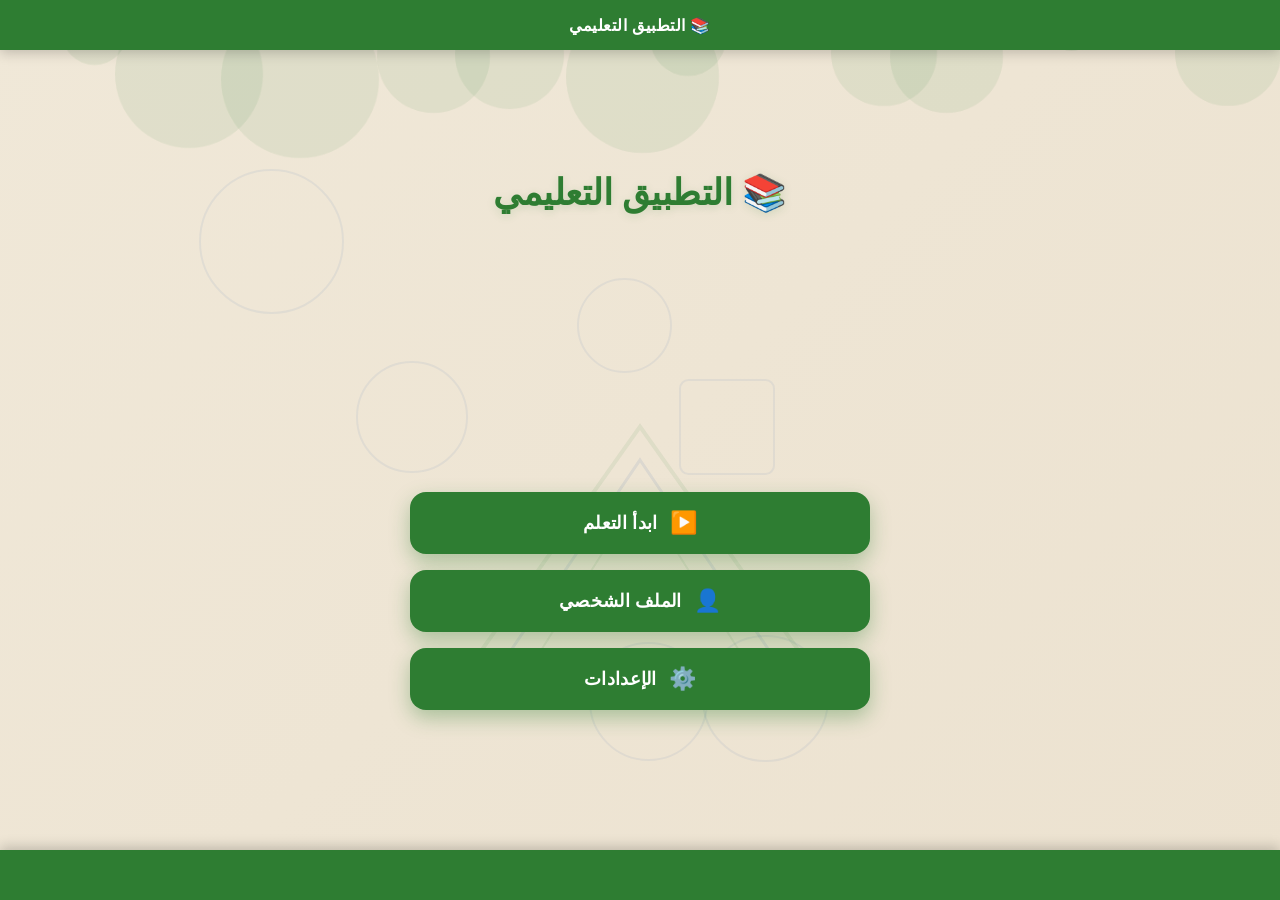
<file: index.html>
<!DOCTYPE html>
<html lang="ar" dir="rtl">
<head>
<meta charset="UTF-8">
<meta name="viewport" content="width=device-width, initial-scale=1.0">
<title>الصفحة الرئيسية</title>
<style>
  * { margin: 0; padding: 0; box-sizing: border-box; font-family: 'Segoe UI', Tahoma, sans-serif; -webkit-tap-highlight-color: transparent; }

  :root {
    --bg-page: #f0e8d8;
    --text-color: #1b3a1f;
    --frame-color: #2e7d32;
    --frame-height: 50px;
    --frame-text: #ffffff;

    --btn-bg: #2e7d32;
    --btn-text: #ffffff;
    --btn-hover: #1b5e20;
    --btn-shadow: rgba(46,125,50,0.35);
    --btn-shadow-hover: rgba(46,125,50,0.45);
  }

  html, body { height: 100%; margin: 0; }

  body {
    min-height: 100vh;
    background: var(--bg-page);
    color: var(--text-color);
    display: flex;
    flex-direction: column;
    overflow-x: hidden;
    position: relative;
  }

  /* ====== الخلفية المتحركة ====== */
  .animated-bg {
    position: fixed;
    top: 0; left: 0;
    width: 100%; height: 100%;
    z-index: 0;
    overflow: hidden;
    pointer-events: none;
    background: linear-gradient(135deg, #f0e8d8 0%, #e8dcc8 50%, #f0e8d8 100%);
    background-size: 400% 400%;
    animation: gradientShift 12s ease infinite;
  }

  @keyframes gradientShift {
    0%   { background-position: 0% 50%; }
    50%  { background-position: 100% 50%; }
    100% { background-position: 0% 50%; }
  }

  .animated-bg .bubble {
    position: absolute;
    border-radius: 50%;
    background: rgba(46, 125, 50, 0.08);
    animation: floatUp linear infinite;
    will-change: transform;
    z-index: 0;
  }

  @keyframes floatUp {
    0% {
      transform: translateY(100vh) scale(0.6);
      opacity: 0;
    }
    10% { opacity: 1; }
    90% { opacity: 1; }
    100% {
      transform: translateY(-20vh) scale(1.1);
      opacity: 0;
    }
  }

  .animated-bg .shape {
    position: absolute;
    border: 2px solid rgba(13, 71, 161, 0.06);
    animation: rotateShape linear infinite;
    will-change: transform;
    z-index: 0;
  }

  @keyframes rotateShape {
    from { transform: rotate(0deg); }
    to   { transform: rotate(360deg); }
  }

  /* ====== الإطار العلوي ====== */
  .top-frame {
    position: fixed; top: 0; left: 0; right: 0;
    height: var(--frame-height);
    background: var(--frame-color);
    display: flex; align-items: center; justify-content: center;
    z-index: 999;
    box-shadow: 0 3px 12px rgba(0,0,0,0.2);
  }
  .frame-title {
    font-size: 16px;
    font-weight: 700;
    color: var(--frame-text);
    letter-spacing: 0.5px;
  }

  /* ====== الإطار السفلي ====== */
  .bottom-frame {
    position: fixed; bottom: 0; left: 0; right: 0;
    height: var(--frame-height);
    background: var(--frame-color);
    z-index: 999;
    box-shadow: 0 -3px 12px rgba(0,0,0,0.2);
  }

  /* ====== الحاوية الرئيسية ====== */
  .main-wrapper {
    position: relative;
    z-index: 1;
    flex: 1;
    display: flex;
    flex-direction: column;
    align-items: center;
    justify-content: space-between;
    padding: calc(var(--frame-height) + 80px) 24px calc(var(--frame-height) + 40px);
    min-height: 100vh;
  }

  /* ====== العنوان (منزّل قليلاً) ====== */
  .app-title {
    font-size: 36px;
    font-weight: 800;
    color: var(--frame-color);
    letter-spacing: -0.5px;
    line-height: 1.3;
    text-align: center;
    text-shadow: 0 2px 10px rgba(46,125,50,0.15);
    animation: titleFadeIn 1s ease-out;
    margin-top: 40px;
    width: 100%;
    max-width: 460px;
  }

  @keyframes titleFadeIn {
    from {
      opacity: 0;
      transform: translateY(-30px);
    }
    to {
      opacity: 1;
      transform: translateY(0);
    }
  }

  /* ====== قسم الأزرار (مرفوع قليلاً) ====== */
  .bottom-section {
    position: relative;
    width: 100%;
    max-width: 460px;
    display: flex;
    flex-direction: column;
    align-items: center;
    padding-bottom: 20px;
    margin-bottom: 80px;
  }

  /* ====== شكل المثلث خلف الأزرار ====== */
  .triangle-bg {
    position: absolute;
    bottom: 20px;
    left: 50%;
    transform: translateX(-50%);
    width: min(90vw, 420px);
    height: 300px;
    z-index: 0;
    pointer-events: none;
    opacity: 0.08;
    animation: trianglePulse 6s ease-in-out infinite;
  }

  @keyframes trianglePulse {
    0%, 100% { transform: translateX(-50%) scale(1) rotate(0deg); opacity: 0.08; }
    50%      { transform: translateX(-50%) scale(1.05) rotate(2deg); opacity: 0.12; }
  }

  .triangle-bg svg {
    width: 100%;
    height: 100%;
  }

  /* ====== الأزرار ====== */
  .buttons {
    display: flex;
    flex-direction: column;
    gap: 16px;
    width: 100%;
    position: relative;
    z-index: 2;
  }

  .main-btn {
    width: 100%;
    padding: 18px 28px;
    border: none;
    border-radius: 16px;
    font-size: 18px;
    font-weight: 700;
    font-family: inherit;
    cursor: pointer;
    display: flex;
    align-items: center;
    justify-content: center;
    gap: 12px;
    transition: all 0.3s ease;
    position: relative;
    overflow: hidden;
    letter-spacing: 0.3px;
    background: var(--btn-bg);
    color: var(--btn-text);
    box-shadow: 0 8px 20px var(--btn-shadow);
  }

  .main-btn:hover {
    background: var(--btn-hover);
    transform: translateY(-3px);
    box-shadow: 0 12px 28px var(--btn-shadow-hover);
  }

  .main-btn:active {
    transform: translateY(-1px);
    box-shadow: 0 6px 14px var(--btn-shadow);
  }

  .main-btn .icon {
    font-size: 22px;
    display: inline-block;
    transition: transform 0.3s ease;
  }

  .main-btn:hover .icon { transform: scale(1.15); }

  .main-btn::before {
    content: "";
    position: absolute;
    top: 0; left: -100%;
    width: 100%; height: 100%;
    background: linear-gradient(90deg, transparent, rgba(255,255,255,0.25), transparent);
    transition: left 0.6s ease;
  }
  .main-btn:hover::before { left: 100%; }

  /* ====== استجابة الشاشات ====== */
  @media (max-width: 480px) {
    .app-title { font-size: 28px; margin-top: 30px; }
    .main-btn { padding: 16px 22px; font-size: 16px; border-radius: 14px; }
    .main-btn .icon { font-size: 20px; }
    .triangle-bg { height: 260px; bottom: 10px; }
    .bottom-section { margin-bottom: 60px; }
  }

  @media (max-width: 360px) {
    .app-title { font-size: 24px; margin-top: 20px; }
    .main-btn { padding: 14px 18px; font-size: 15px; }
    .triangle-bg { height: 220px; bottom: 5px; }
    .bottom-section { margin-bottom: 50px; }
  }

  @media (max-height: 700px) {
    .app-title { font-size: 30px; margin-top: 20px; }
    .triangle-bg { height: 240px; }
    .bottom-section { margin-bottom: 50px; }
  }

  @media (max-height: 600px) {
    .app-title { font-size: 26px; margin-top: 10px; }
    .triangle-bg { height: 200px; }
    .bottom-section { margin-bottom: 30px; }
  }
</style>
</head>
<body>

<!-- الخلفية المتحركة -->
<div class="animated-bg" id="animatedBg"></div>

<div class="top-frame">
  <div class="frame-title">📚 التطبيق التعليمي</div>
</div>

<div class="main-wrapper">

  <!-- العنوان (منزّل قليلاً) -->
  <h1 class="app-title">📚 التطبيق التعليمي</h1>

  <!-- قسم الأزرار (مرفوع قليلاً) -->
  <div class="bottom-section">

    <!-- شكل المثلث خلف الأزرار -->
    <div class="triangle-bg" id="triangleBg">
      <svg viewBox="0 0 200 180" preserveAspectRatio="none">
        <polygon points="100,10 190,170 10,170" fill="none" stroke="#2e7d32" stroke-width="2"/>
        <polygon points="100,30 170,160 30,160" fill="none" stroke="#0d47a1" stroke-width="1.5"/>
        <polygon points="100,50 150,150 50,150" fill="none" stroke="#2e7d32" stroke-width="1"/>
      </svg>
    </div>

    <!-- الأزرار -->
    <div class="buttons">
      <button class="main-btn" id="startBtn">
        <span class="icon">▶️</span>
        <span>ابدأ التعلم</span>
      </button>

      <button class="main-btn" id="profileBtn">
        <span class="icon">👤</span>
        <span>الملف الشخصي</span>
      </button>

      <!-- ⚙️ زر الإعدادات (جديد) -->
      <button class="main-btn" id="settingsBtn">
        <span class="icon">⚙️</span>
        <span>الإعدادات</span>
      </button>
    </div>

  </div>

</div>

<div class="bottom-frame"></div>

<script>
/* ============================================================
   🎨 الخلفية المتحركة
   ============================================================ */
function createAnimatedBackground() {
  const bg = document.getElementById("animatedBg");

  // 1️⃣ فقاعات صاعدة
  for (let i = 0; i < 12; i++) {
    const bubble = document.createElement("div");
    bubble.className = "bubble";
    const size = 40 + Math.random() * 120;
    const duration = 12 + Math.random() * 18;
    bubble.style.width = size + "px";
    bubble.style.height = size + "px";
    bubble.style.left = Math.random() * 100 + "%";
    bubble.style.animationDuration = duration + "s";
    bubble.style.animationDelay = -(Math.random() * duration) + "s";
    bg.appendChild(bubble);
  }

  // 2️⃣ أشكال هندسية دوارة
  for (let i = 0; i < 6; i++) {
    const shape = document.createElement("div");
    shape.className = "shape";
    const size = 60 + Math.random() * 100;
    const duration = 20 + Math.random() * 30;
    shape.style.width = size + "px";
    shape.style.height = size + "px";
    shape.style.left = (5 + Math.random() * 90) + "%";
    shape.style.top = (5 + Math.random() * 90) + "%";
    shape.style.borderRadius = Math.random() > 0.5 ? "50%" : "10%";
    shape.style.animationDuration = duration + "s";
    shape.style.animationDelay = -(Math.random() * duration) + "s";
    bg.appendChild(shape);
  }
}

/* ============================================================
   🔗 روابط الأزرار
   ============================================================ */
const CONFIG = {
  startUrl:    "stages.html",
  profileUrl:  "profile.html",
  settingsUrl: "settings.html",
};

document.getElementById('startBtn').onclick = () => {
  window.location.href = CONFIG.startUrl;
};

document.getElementById('profileBtn').onclick = () => {
  window.location.href = CONFIG.profileUrl;
};

/* ⚙️ زر الإعدادات (جديد) */
document.getElementById('settingsBtn').onclick = () => {
  window.location.href = CONFIG.settingsUrl;
};

document.addEventListener('keydown', (e) => {
  if (e.key === 'Enter') {
    document.getElementById('startBtn').click();
  }
});

/* ============================================================
   🚀 التشغيل
   ============================================================ */
createAnimatedBackground();

/* ============================================================
   💾 التخزين الدائم + Service Worker
   ============================================================ */
if (navigator.storage && navigator.storage.persist) {
  navigator.storage.persist().then(granted => {
    console.log('💾 التخزين الدائم:', granted ? '✅ ممنوح' : '❌ مرفوض');
  });
}

if ('serviceWorker' in navigator) {
  window.addEventListener('load', () => {
    navigator.serviceWorker.register('./sw.js')
      .then(reg => {
        console.log('✅ Service Worker مسجل:', reg.scope);
        setInterval(() => {
          if (navigator.serviceWorker.controller) {
            navigator.serviceWorker.controller.postMessage({ type: 'KEEP_ALIVE' });
          }
        }, 30000);
      })
      .catch(err => console.error('❌ فشل تسجيل SW:', err));
  });
}

window.addEventListener('online',  () => console.log('🌐 متصل'));
window.addEventListener('offline', () => console.log('📴 غير متصل'));
</script>

</body>
</html>
</file>
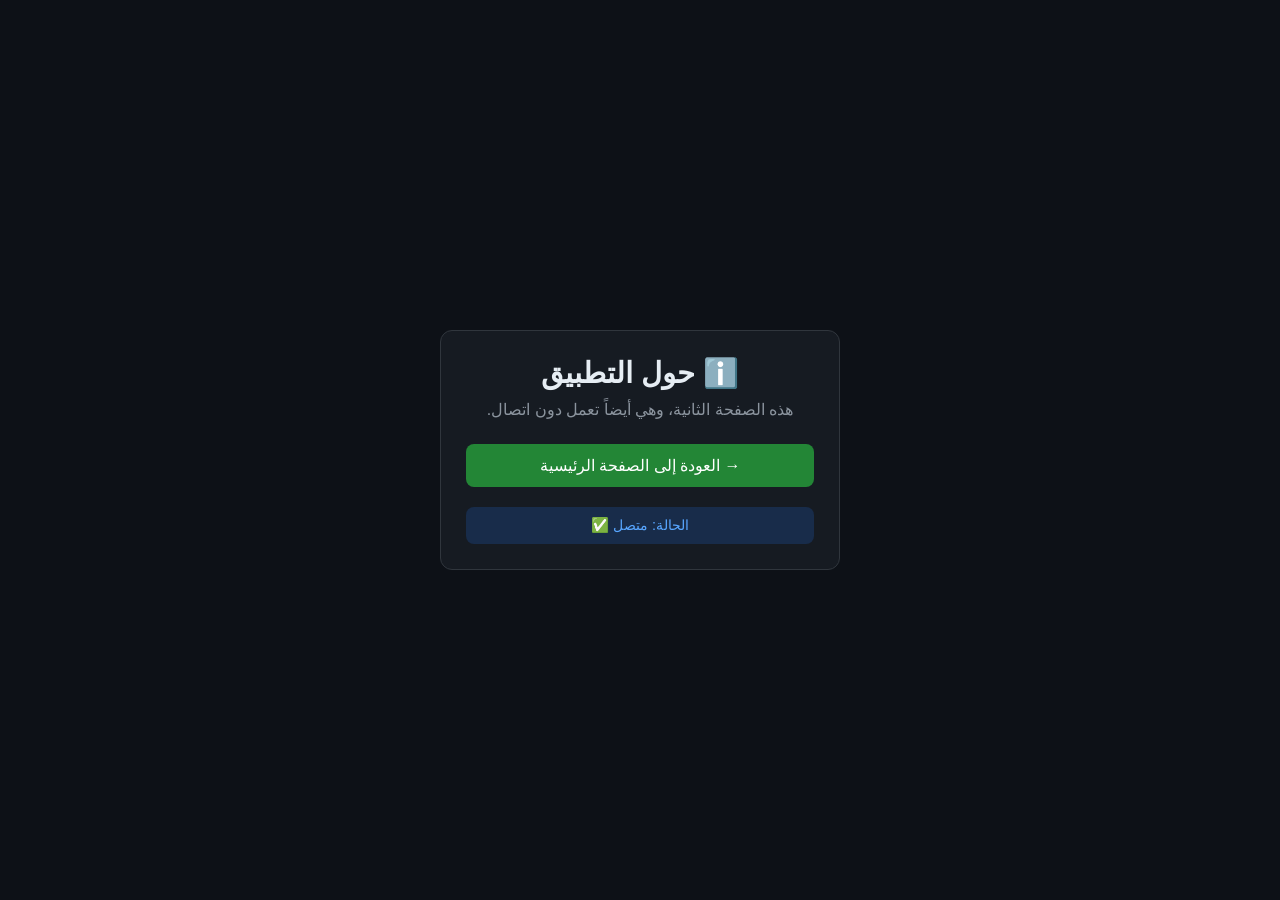
<file: about.html>
<!DOCTYPE html>
<html lang="ar" dir="rtl">
<head>
  <meta charset="UTF-8" />
  <meta name="viewport" content="width=device-width, initial-scale=1.0" />
  <meta name="theme-color" content="#0d1117" />
  <title>حول التطبيق</title>
  <link rel="manifest" href="manifest.json" />
  <style>
    * { box-sizing: border-box; margin: 0; padding: 0; }
    body {
      font-family: 'Segoe UI', Tahoma, sans-serif;
      background: #0d1117;
      color: #e6edf3;
      min-height: 100vh;
      display: flex;
      flex-direction: column;
      align-items: center;
      justify-content: center;
      padding: 20px;
      text-align: center;
    }
    h1 { font-size: 1.8rem; margin-bottom: 10px; }
    p { color: #8b949e; margin-bottom: 25px; }
    .card {
      background: #161b22;
      border: 1px solid #30363d;
      border-radius: 12px;
      padding: 25px;
      max-width: 400px;
      width: 100%;
    }
    a.btn {
      display: block;
      background: #238636;
      color: #fff;
      text-decoration: none;
      padding: 12px 24px;
      border-radius: 8px;
      font-size: 1rem;
      margin-top: 15px;
    }
    a.btn:active { background: #2ea043; }
    .status {
      margin-top: 20px;
      padding: 10px;
      border-radius: 8px;
      font-size: 0.9rem;
    }
    .online { background: #1f6feb33; color: #58a6ff; }
    .offline { background: #f8514933; color: #f85149; }
  </style>
</head>
<body>

  <div class="card">
    <h1>ℹ️ حول التطبيق</h1>
    <p>هذه الصفحة الثانية، وهي أيضاً تعمل دون اتصال.</p>

    <a href="index.html" class="btn">→ العودة إلى الصفحة الرئيسية</a>

    <div id="status" class="status online">الحالة: متصل</div>
  </div>

  <script>
    const statusEl = document.getElementById('status');
    function updateStatus() {
      statusEl.textContent = navigator.onLine ? 'الحالة: متصل ✅' : 'الحالة: دون اتصال ⚡';
      statusEl.className = 'status ' + (navigator.onLine ? 'online' : 'offline');
    }
    window.addEventListener('online', updateStatus);
    window.addEventListener('offline', updateStatus);
    updateStatus();
  </script>
</body>
</html>
</file>
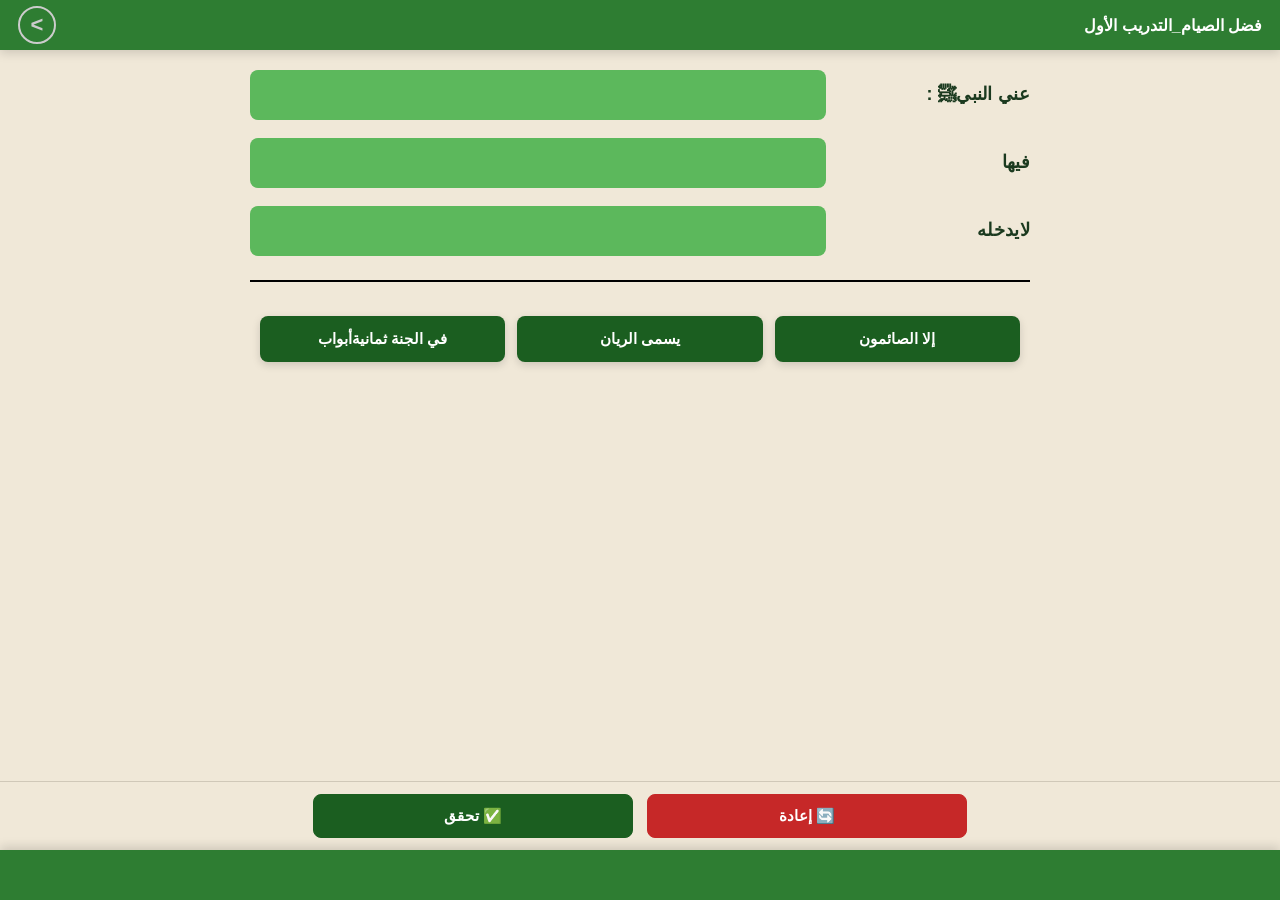
<file: g1_t1.html>
<!DOCTYPE html>
<html lang="ar" dir="rtl">
<head>
<meta charset="UTF-8">
<meta name="viewport" content="width=device-width, initial-scale=1.0">
<title>تمرين الاختيار والوضع</title>
<link rel="stylesheet" href="test_code/style_test.css">
</head>
<body>

<!-- 🟢 الشريط العلوي -->
<div class="top-frame">
  <div class="lesson-name" id="lessonName">—</div>
  <button class="exit-btn" id="exitBtn">&gt;</button>
</div>

<!-- 📄 محتوى الصفحة -->
<div class="page-wrapper">
  <div class="content-wrapper">
    <div id="dropZone"></div>
    <div class="divider"></div>
    <div class="items-pool" id="itemsPool"></div>
    <div class="result-msg" id="resultMsg"></div>
  </div>
</div>

<!-- 🎛️ الأزرار الثابتة -->
<div class="fixed-actions">
  <button class="nav-btn reset" id="resetBtn">🔄 إعادة </button>
  <button class="nav-btn check" id="checkBtn">✅ تحقق</button>
</div>

<div class="bottom-frame"></div>

<!-- 🎉 طبقة الفوز -->
<div class="win-overlay" id="winOverlay">
  <div class="win-rings"></div>
  <div class="win-rings delay"></div>
  <div class="win-icon">🏆</div>
  <div class="win-text">أحسنت!</div>
</div>

<!-- 🔊 صوت الأزرار -->
<audio id="clickSound" src="sonud/buttem.mp3" preload="auto"></audio>

<!-- ⚙️ الإعدادات (CONFIG) — قبل السكربت -->
<script>
const CONFIG = {
  id: "فضل الصيام_التدريب الأول ",
  stageNumber: 3,

  exitUrl: "stages.html",
  exitConfirmMessage: "هل تريد الخروج؟",

  exercisesStagesKey: "exercises_stages_count",
  solvedListKey:      "solved_exercises_list",

  items: [
    { id: "item_1", text: "في الجنة ثمانيةأبواب",  label: "عني النبيﷺ :" },
    { id: "item_2", text: "يسمى الريان ",          label: "فيها " },
    { id: "item_3", text: "إلا الصائمون",          label: "لايدخله" },
  ],

  successMessage: "✅ أحسنت! كل الإجابات صحيحة",
  emptyMessage:   "⚠️ املأ كل المربعات أولاً",
  retryMessage:   "❌ حاول مرة أخرى",

  resetConfirmMessage: "",

  successRedirectUrl: "stages.html",
  successRedirectDelay: 2000,

  winText: "أحسنت!",
  winDuration: 2000,
};
</script>

<!-- 🚀 منطق التطبيق -->
<script src="test_code/script_test.js"></script>

</body>
</html>
</file>
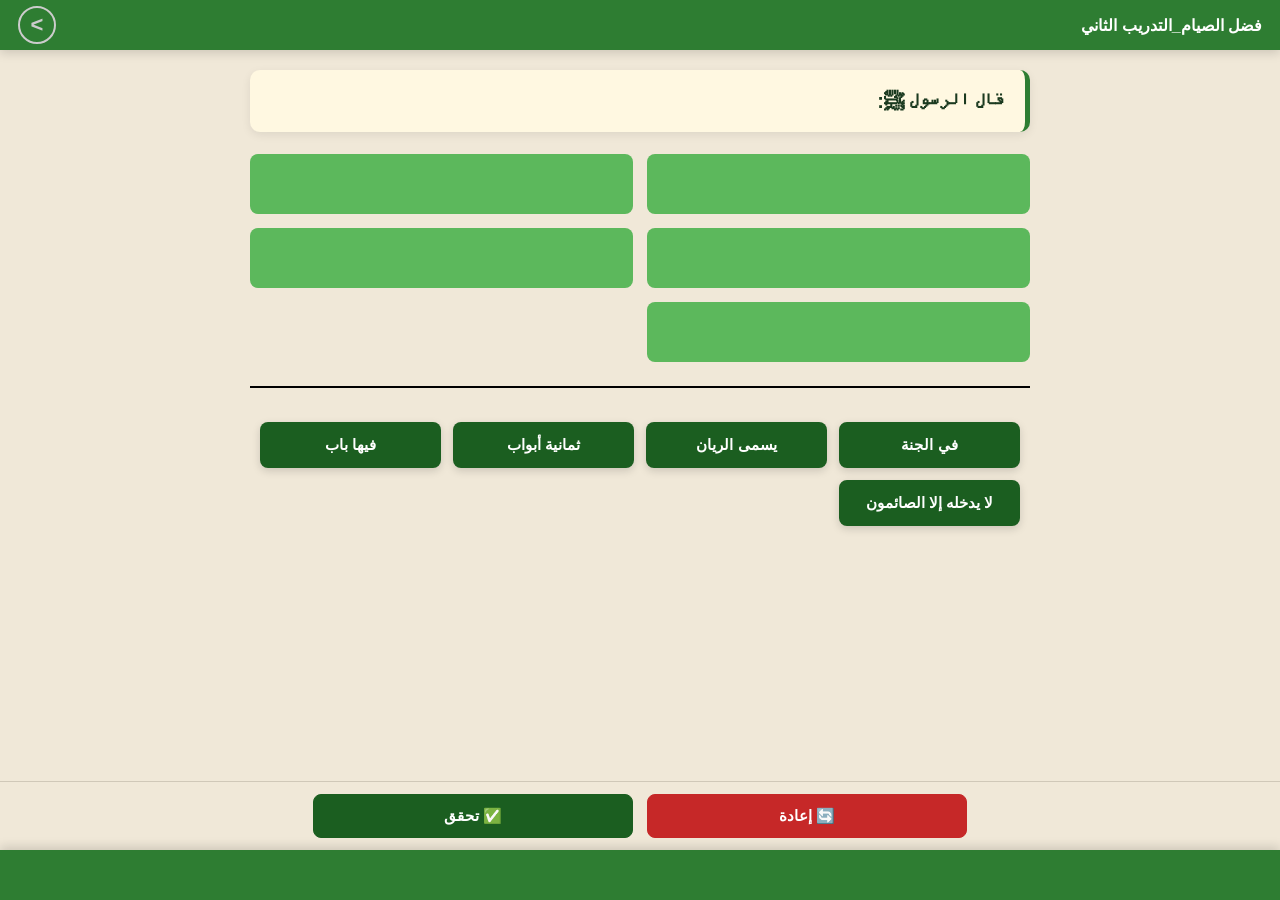
<file: g1_t2.html>
<!DOCTYPE html>
<html lang="ar" dir="rtl">
<head>
<meta charset="UTF-8">
<meta name="viewport" content="width=device-width, initial-scale=1.0">
<title>تمرين المرحلة الثانية</title>
<link rel="stylesheet" href="test_code/t_2.css">
</head>
<body>

<!-- 🟢 الشريط العلوي -->
<div class="top-frame">
  <div class="lesson-name" id="lessonName">—</div>
  <button class="exit-btn" id="exitBtn">&gt;</button>
</div>

<!-- 📄 محتوى الصفحة -->
<div class="page-wrapper">
  <div class="content-wrapper">
    <div class="sentence-box" id="sentenceBox"></div>
    <div class="slots-grid" id="dropZone"></div>
    <div class="divider"></div>
    <div class="items-pool" id="itemsPool"></div>
    <div class="result-msg" id="resultMsg"></div>
  </div>
</div>

<!-- 🎛️ الأزرار الثابتة -->
<div class="fixed-actions">
  <button class="nav-btn reset" id="resetBtn">🔄 إعادة </button>
  <button class="nav-btn check" id="checkBtn">✅ تحقق</button>
</div>

<div class="bottom-frame"></div>

<!-- 🎉 طبقة الفوز -->
<div class="win-overlay" id="winOverlay">
  <div class="win-rings"></div>
  <div class="win-rings delay"></div>
  <div class="win-icon">🏆</div>
  <div class="win-text">أحسنت!</div>
</div>

<!-- 🔊 صوت الأزرار -->
<audio id="clickSound" src="sonud/buttem.mp3" preload="auto"></audio>

<!-- ⚙️ الإعدادات -->
<script>
const CONFIG = {
  id: "فضل الصيام_التدريب الثاني ",
  stageNumber: 4,

  exitUrl: "stages.html",
  exitConfirmMessage: "هل تريد الخروج؟",

  exercisesStagesKey: "exercises_stages_count",
  solvedListKey:      "solved_exercises_list",

  // 📝 النص الثابت
  sentence: "قال الرسول ﷺ:",

  // 🔢 عدد المربعات
  slotCount: 4,

  // ✅ الإجابة الصحيحة
  correctItem: {
    id: "correct",
    text: "إنما الأعمال بالنيات"
  },

  // ❌ الإجابات الخاطئة
  slots: [
    { id: "slot_1", correctAnswer: "في الجنة" },
    { id: "slot_2", correctAnswer: " ثمانية أبواب" },
    { id: "slot_3", correctAnswer: "فيها باب" },
    { id: "slot_4", correctAnswer: "يسمى الريان" },
    { id: "slot_5", correctAnswer: "لا يدخله إلا الصائمون" }
  ],



  successMessage: "✅ أحسنت! الإجابة صحيحة",
  emptyMessage:   "⚠️ املأ كل المربعات أولاً",
  retryMessage:   "❌ حاول مرة أخرى",

  successRedirectUrl: "stages.html",
  successRedirectDelay: 2000,

  winText: "أحسنت!",
  winDuration: 2000,
};
</script>

<!-- 🚀 منطق التطبيق -->
<script src="test_code/t_2.js"></script>

</body>
</html>
</file>
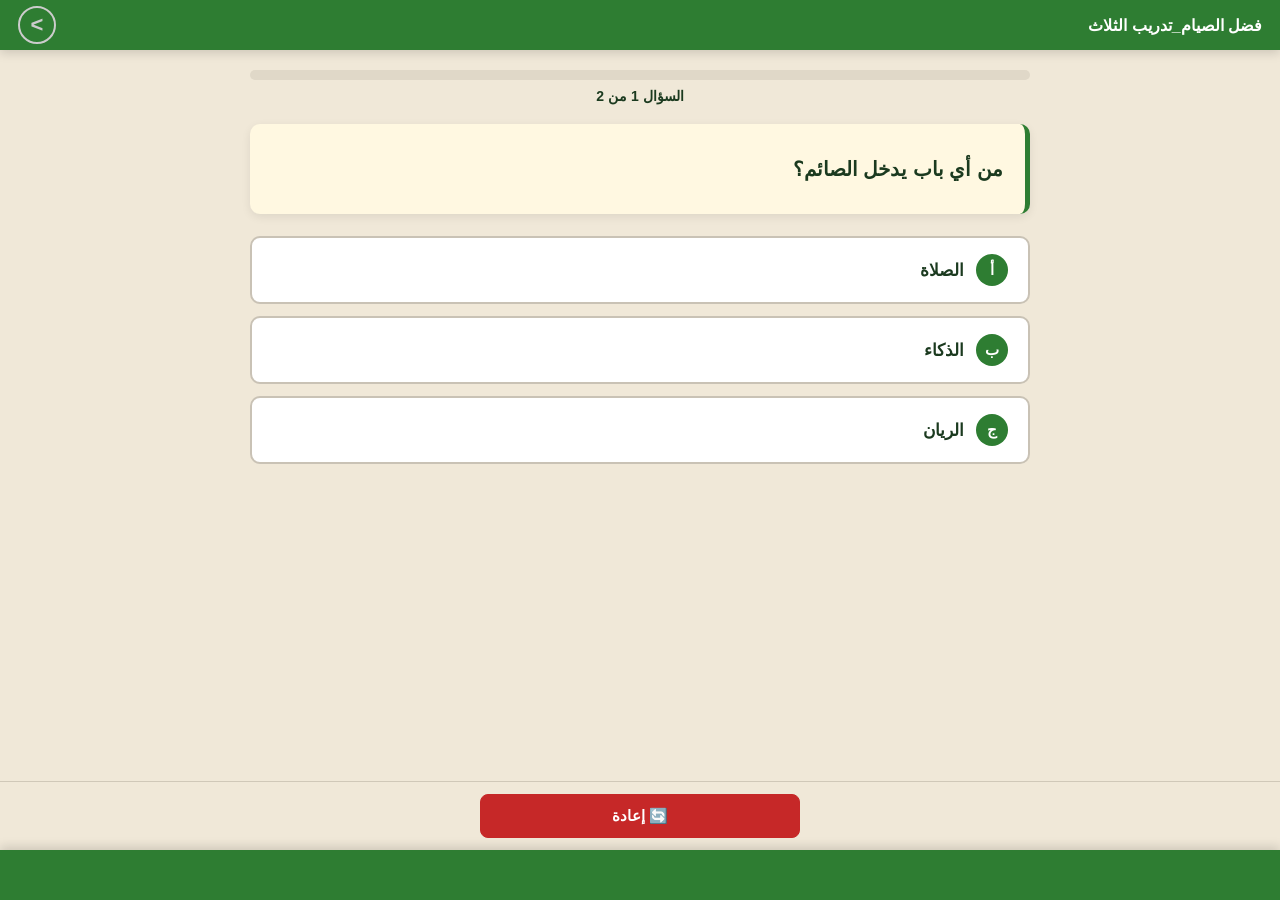
<file: g1_t3.html>
<!DOCTYPE html>
<html lang="ar" dir="rtl">
<head>
<meta charset="UTF-8">
<meta name="viewport" content="width=device-width, initial-scale=1.0">
<title>تمرين المرحلة الثالثة</title>
<link rel="stylesheet" href="test_code/t_3.css">
</head>
<body>

<!-- 🟢 الشريط العلوي -->
<div class="top-frame">
  <div class="lesson-name" id="lessonName">—</div>
  <button class="exit-btn" id="exitBtn">&gt;</button>
</div>

<!-- 📄 محتوى الصفحة -->
<div class="page-wrapper">
  <div class="content-wrapper">

    <!-- شريط التقدم -->
    <div class="progress-bar">
      <div class="progress-fill" id="progressFill"></div>
    </div>
    <div class="progress-text" id="progressText">السؤال 1 من 3</div>

    <!-- السؤال -->
    <div class="question-box" id="questionBox"></div>

    <!-- الخيارات -->
    <div class="options-list" id="optionsList"></div>

    <!-- رسالة النتيجة -->
    <div class="result-msg" id="resultMsg"></div>
  </div>
</div>

<!-- 🎛️ الأزرار الثابتة -->
<div class="fixed-actions">
  <button class="nav-btn reset" id="resetBtn">🔄 إعادة</button>
</div>

<div class="bottom-frame"></div>

<!-- 🎉 طبقة الفوز -->
<div class="win-overlay" id="winOverlay">
  <div class="win-rings"></div>
  <div class="win-rings delay"></div>
  <div class="win-icon">🏆</div>
  <div class="win-text">أحسنت!</div>
</div>

<!-- 💀 طبقة الخسارة -->
<div class="lose-overlay" id="loseOverlay">
  <div class="lose-icon">💔</div>
  <div class="lose-text">للأسف، خسرت!</div>
</div>

<!-- 🔊 صوت الأزرار -->
<audio id="clickSound" src="sonud/buttem.mp3" preload="auto"></audio>

<!-- ⚙️ الإعدادات -->
<script>
const CONFIG = {
  id: "فضل الصيام_تدريب الثلاث",
  stageNumber: 5,

  exitUrl: "stages.html",
  exitConfirmMessage: "هل تريد الخروج؟",

  exercisesStagesKey: "exercises_stages_count",
  solvedListKey:      "solved_exercises_list",

  // 🔢 عدد الأسئلة التي ستُعرض (عشوائية من القائمة)
  questionsToShow: 2,

  // 📚 كل الأسئلة (اختر منها عشوائياً)
  questions: [
    {
      question: "كم باب في الجنة؟",
      options: ["سبعة", "تسعة", "ثمانية"],
      correct: 2   // index الخيار الصحيح (0,1,2)
    },
    {
      question: "من أي باب يدخل الصائم؟",
      options: ["الصلاة", "الذكاء", "الريان"],
      correct: 2
    },
   
  ],

  successMessage: "✅ أحسنت! أكملت المرحلة بنجاح",
  wrongMessage:   "❌ إجابة خاطئة!",
  loseMessage:    "💔 للأسف، خسرت!",

  successRedirectUrl: "stages.html",
  successRedirectDelay: 2500,

  loseRedirectUrl: "stages.html",
  loseRedirectDelay: 2500,

  winText: "أحسنت!",
  winDuration: 2000,
};
</script>

<!-- 🚀 منطق التطبيق -->
<script src="test_code/t_3.js"></script>

</body>
</html>
</file>
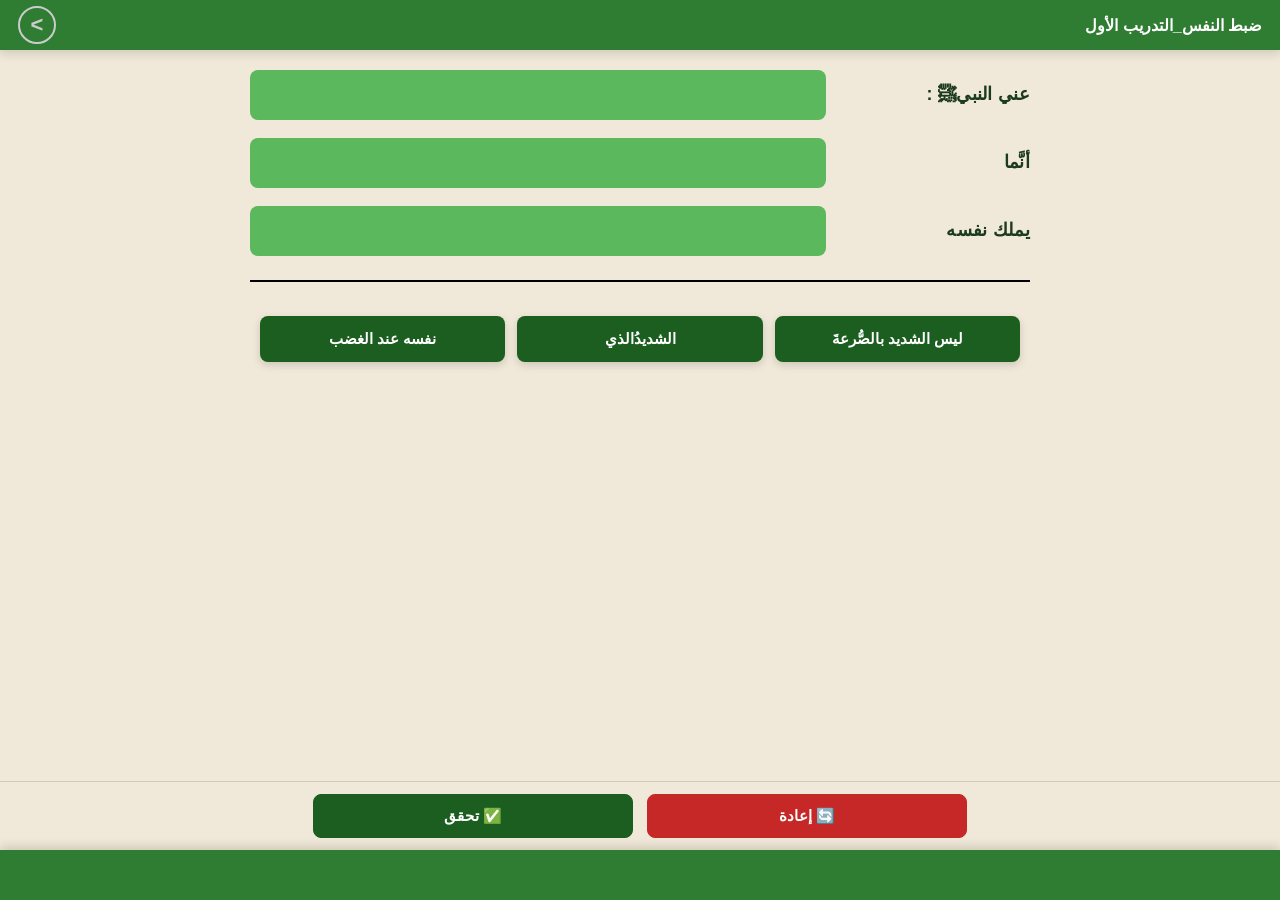
<file: g2_t1.html>
<!DOCTYPE html>
<html lang="ar" dir="rtl">
<head>
<meta charset="UTF-8">
<meta name="viewport" content="width=device-width, initial-scale=1.0">
<title>تمرين الاختيار والوضع</title>
<link rel="stylesheet" href="test_code/style_test.css">
</head>
<body>

<!-- 🟢 الشريط العلوي -->
<div class="top-frame">
  <div class="lesson-name" id="lessonName">—</div>
  <button class="exit-btn" id="exitBtn">&gt;</button>
</div>

<!-- 📄 محتوى الصفحة -->
<div class="page-wrapper">
  <div class="content-wrapper">
    <div id="dropZone"></div>
    <div class="divider"></div>
    <div class="items-pool" id="itemsPool"></div>
    <div class="result-msg" id="resultMsg"></div>
  </div>
</div>

<!-- 🎛️ الأزرار الثابتة -->
<div class="fixed-actions">
  <button class="nav-btn reset" id="resetBtn">🔄 إعادة </button>
  <button class="nav-btn check" id="checkBtn">✅ تحقق</button>
</div>

<div class="bottom-frame"></div>

<!-- 🎉 طبقة الفوز -->
<div class="win-overlay" id="winOverlay">
  <div class="win-rings"></div>
  <div class="win-rings delay"></div>
  <div class="win-icon">🏆</div>
  <div class="win-text">أحسنت!</div>
</div>

<!-- 🔊 صوت الأزرار -->
<audio id="clickSound" src="sonud/buttem.mp3" preload="auto"></audio>

<!-- ⚙️ الإعدادات (CONFIG) — قبل السكربت -->
<script>
const CONFIG = {
  id: "ضبط النفس_التدريب الأول ",
  stageNumber: 3,

  exitUrl: "stages.html",
  exitConfirmMessage: "هل تريد الخروج؟",

  exercisesStagesKey: "exercises_stages_count",
  solvedListKey:      "solved_exercises_list",

  items: [
    { id: "item_1", text: "ليس الشديد بالصُّرعةَ",  label: "عني النبيﷺ :" },
    { id: "item_2", text: "  الشديدُالذي",          label: "أنَّما  " },
    { id: "item_3", text: "نفسه عند الغضب",          label: "يملك نفسه" },
  ],

  successMessage: "✅ أحسنت! كل الإجابات صحيحة",
  emptyMessage:   "⚠️ املأ كل المربعات أولاً",
  retryMessage:   "❌ حاول مرة أخرى",

  resetConfirmMessage: "",

  successRedirectUrl: "stages.html",
  successRedirectDelay: 2000,

  winText: "أحسنت!",
  winDuration: 2000,
};
</script>

<!-- 🚀 منطق التطبيق -->
<script src="test_code/script_test.js"></script>

</body>
</html>
</file>
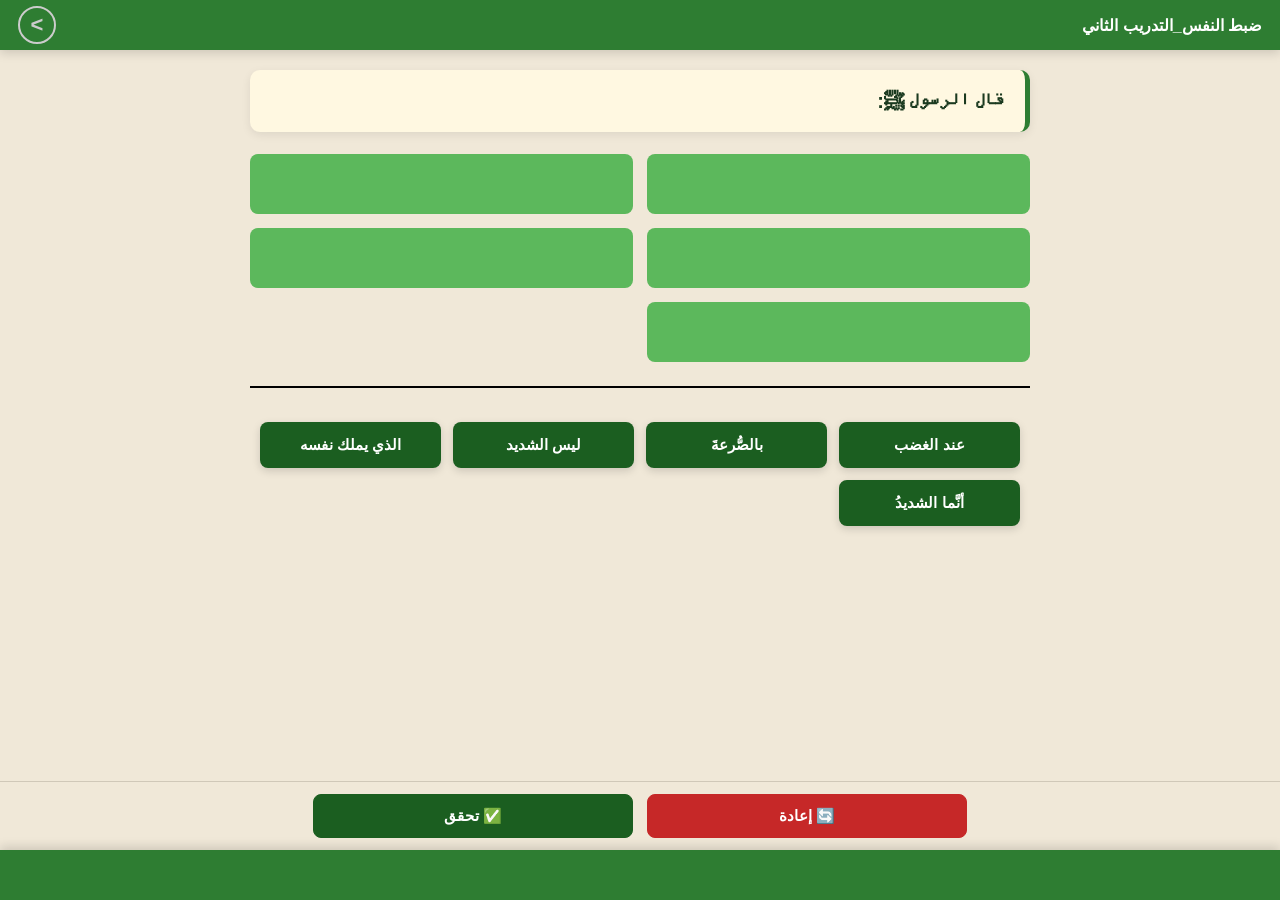
<file: g2_t2.html>
<!DOCTYPE html>
<html lang="ar" dir="rtl">
<head>
<meta charset="UTF-8">
<meta name="viewport" content="width=device-width, initial-scale=1.0">
<title>تمرين المرحلة الثانية</title>
<link rel="stylesheet" href="test_code/t_2.css">
</head>
<body>

<!-- 🟢 الشريط العلوي -->
<div class="top-frame">
  <div class="lesson-name" id="lessonName">—</div>
  <button class="exit-btn" id="exitBtn">&gt;</button>
</div>

<!-- 📄 محتوى الصفحة -->
<div class="page-wrapper">
  <div class="content-wrapper">
    <div class="sentence-box" id="sentenceBox"></div>
    <div class="slots-grid" id="dropZone"></div>
    <div class="divider"></div>
    <div class="items-pool" id="itemsPool"></div>
    <div class="result-msg" id="resultMsg"></div>
  </div>
</div>

<!-- 🎛️ الأزرار الثابتة -->
<div class="fixed-actions">
  <button class="nav-btn reset" id="resetBtn">🔄 إعادة </button>
  <button class="nav-btn check" id="checkBtn">✅ تحقق</button>
</div>

<div class="bottom-frame"></div>

<!-- 🎉 طبقة الفوز -->
<div class="win-overlay" id="winOverlay">
  <div class="win-rings"></div>
  <div class="win-rings delay"></div>
  <div class="win-icon">🏆</div>
  <div class="win-text">أحسنت!</div>
</div>

<!-- 🔊 صوت الأزرار -->
<audio id="clickSound" src="sonud/buttem.mp3" preload="auto"></audio>

<!-- ⚙️ الإعدادات -->
<script>
const CONFIG = {
  id: "ضبط النفس_التدريب الثاني ",
  stageNumber: 4,

  exitUrl: "stages.html",
  exitConfirmMessage: "هل تريد الخروج؟",

  exercisesStagesKey: "exercises_stages_count",
  solvedListKey:      "solved_exercises_list",

  // 📝 النص الثابت
  sentence: "قال الرسول ﷺ:",

  // 🔢 عدد المربعات
  slotCount: 4,

  // ✅ الإجابة الصحيحة
  correctItem: {
    id: "correct",
    text: "إنما الأعمال بالنيات"
  },

  // ❌ الإجابات الخاطئة
  slots: [
    { id: "slot_1", correctAnswer: "ليس الشديد " },
    { id: "slot_2", correctAnswer: " بالصُّرعةَ " },
    { id: "slot_3", correctAnswer: "أنَّما الشديدُ" },
    { id: "slot_4", correctAnswer: "الذي يملك نفسه" },
    { id: "slot_5", correctAnswer: "عند الغضب" }
  ],



  successMessage: "✅ أحسنت! الإجابة صحيحة",
  emptyMessage:   "⚠️ املأ كل المربعات أولاً",
  retryMessage:   "❌ حاول مرة أخرى",

  successRedirectUrl: "stages.html",
  successRedirectDelay: 2000,

  winText: "أحسنت!",
  winDuration: 2000,
};
</script>

<!-- 🚀 منطق التطبيق -->
<script src="test_code/t_2.js"></script>

</body>
</html>
</file>
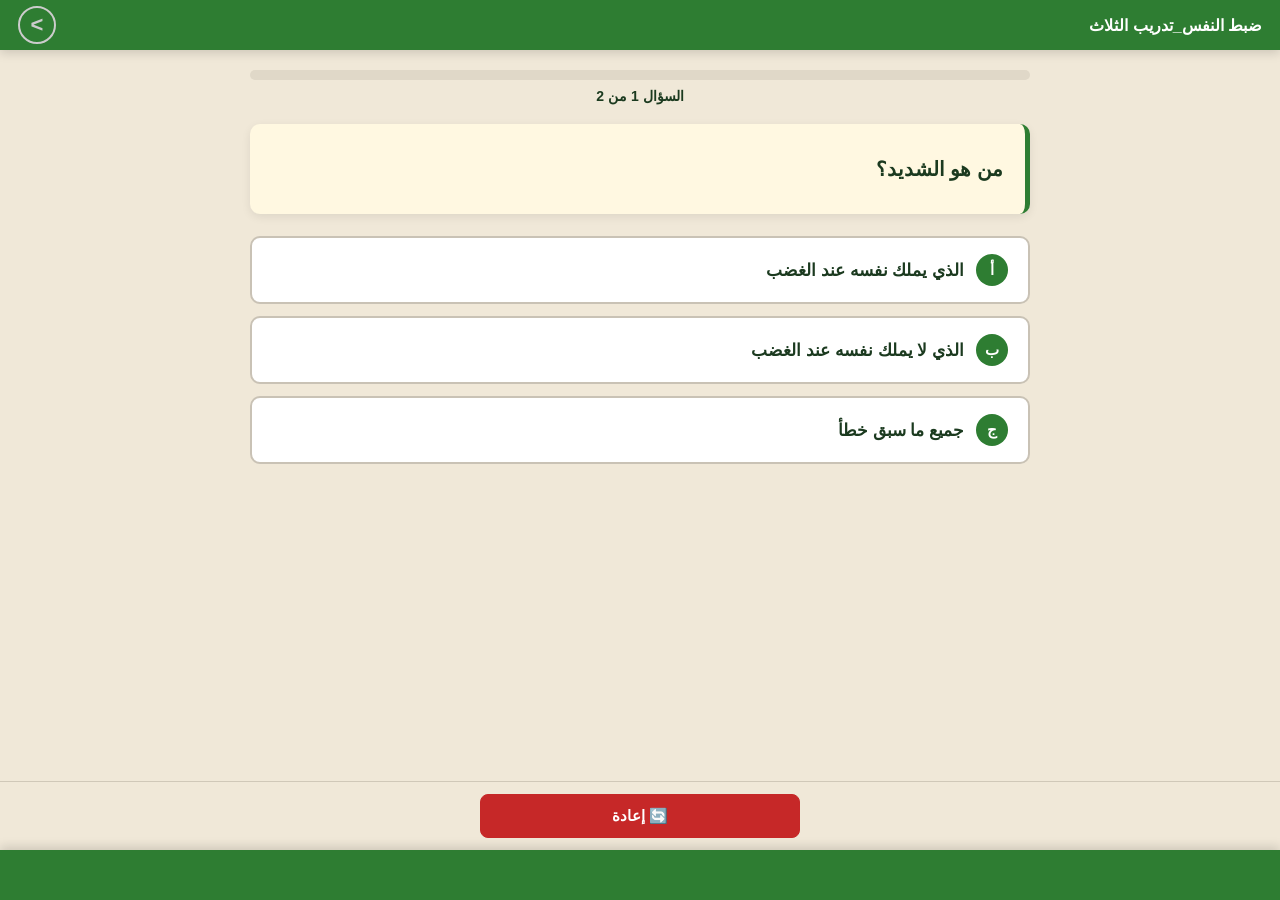
<file: g2_t3.html>
<!DOCTYPE html>
<html lang="ar" dir="rtl">
<head>
<meta charset="UTF-8">
<meta name="viewport" content="width=device-width, initial-scale=1.0">
<title>تمرين المرحلة الثالثة</title>
<link rel="stylesheet" href="test_code/t_3.css">
</head>
<body>

<!-- 🟢 الشريط العلوي -->
<div class="top-frame">
  <div class="lesson-name" id="lessonName">—</div>
  <button class="exit-btn" id="exitBtn">&gt;</button>
</div>

<!-- 📄 محتوى الصفحة -->
<div class="page-wrapper">
  <div class="content-wrapper">

    <!-- شريط التقدم -->
    <div class="progress-bar">
      <div class="progress-fill" id="progressFill"></div>
    </div>
    <div class="progress-text" id="progressText">السؤال 1 من 3</div>

    <!-- السؤال -->
    <div class="question-box" id="questionBox"></div>

    <!-- الخيارات -->
    <div class="options-list" id="optionsList"></div>

    <!-- رسالة النتيجة -->
    <div class="result-msg" id="resultMsg"></div>
  </div>
</div>

<!-- 🎛️ الأزرار الثابتة -->
<div class="fixed-actions">
  <button class="nav-btn reset" id="resetBtn">🔄 إعادة</button>
</div>

<div class="bottom-frame"></div>

<!-- 🎉 طبقة الفوز -->
<div class="win-overlay" id="winOverlay">
  <div class="win-rings"></div>
  <div class="win-rings delay"></div>
  <div class="win-icon">🏆</div>
  <div class="win-text">أحسنت!</div>
</div>

<!-- 💀 طبقة الخسارة -->
<div class="lose-overlay" id="loseOverlay">
  <div class="lose-icon">💔</div>
  <div class="lose-text">للأسف، خسرت!</div>
</div>

<!-- 🔊 صوت الأزرار -->
<audio id="clickSound" src="sonud/buttem.mp3" preload="auto"></audio>

<!-- ⚙️ الإعدادات -->
<script>
const CONFIG = {
  id: " ضبط النفس_تدريب الثلاث",
  stageNumber: 5,

  exitUrl: "stages.html",
  exitConfirmMessage: "هل تريد الخروج؟",

  exercisesStagesKey: "exercises_stages_count",
  solvedListKey:      "solved_exercises_list",

  // 🔢 عدد الأسئلة التي ستُعرض (عشوائية من القائمة)
  questionsToShow: 2,

  // 📚 كل الأسئلة (اختر منها عشوائياً)
  questions: [
    {
      question: "من هو الشديد؟",
      options: ["جميع ما سبق خطأ", "الذي لا يملك نفسه عند الغضب", "الذي يملك نفسه عند الغضب"],
      correct: 2   // index الخيار الصحيح (0,1,2)
    },
    {
      question: "ماذا يعني الصرعة؟",
      options: ["شديد القوة", "شديد الذكاء", "شديد الغضب"],
      correct: 2
    },
   
  ],

  successMessage: "✅ أحسنت! أكملت المرحلة بنجاح",
  wrongMessage:   "❌ إجابة خاطئة!",
  loseMessage:    "💔 للأسف، خسرت!",

  successRedirectUrl: "stages.html",
  successRedirectDelay: 2500,

  loseRedirectUrl: "stages.html",
  loseRedirectDelay: 2500,

  winText: "أحسنت!",
  winDuration: 2000,
};
</script>

<!-- 🚀 منطق التطبيق -->
<script src="test_code/t_3.js"></script>

</body>
</html>
</file>
<file: test_code/style_test.css>
* { margin: 0; padding: 0; box-sizing: border-box; font-family: 'Segoe UI', Tahoma, sans-serif; }

:root {
  --bg-page: #f0e8d8;
  --text-color: #3d3d3d;

  --frame-color: #2e7d32;
  --frame-height: 50px;
  --frame-text: #ffffff;
  --exit-text: #cccccc;

  --drop-bg: #5cb85c;
  --item-bg: #1b5e20;
  --item-text: #ffffff;

  --cream-color: #f5e6c8;

  --label-color: #1b3a1f;
  --label-weight: 800;
  --label-size: 18px;

  --divider-color: #000000;
  --divider-height: 2px;

  --reset-bg: #c62828;
  --reset-text: #ffffff;
}

html, body { height: 100%; }
body {
  min-height: 100vh;
  background: var(--bg-page);
  color: var(--text-color);
  padding-bottom: 120px;
}

.top-frame {
  position: fixed; top: 0; left: 0; right: 0;
  height: var(--frame-height);
  background: var(--frame-color);
  display: flex; align-items: center; justify-content: space-between;
  padding: 0 18px; z-index: 999;
  box-shadow: 0 3px 10px rgba(0,0,0,0.15);
}
.lesson-name { font-size: 16px; font-weight: 700; color: var(--frame-text); }

.exit-btn {
  width: 38px;
  height: 38px;
  padding: 0;
  background: transparent;
  color: var(--exit-text);
  border: 2px solid var(--exit-text);
  border-radius: 50%;
  font-size: 22px;
  font-weight: 900;
  line-height: 1;
  cursor: pointer;
  transition: 0.25s;
  display: flex;
  align-items: center;
  justify-content: center;
  font-family: Arial, sans-serif;
}
.exit-btn:hover {
  color: #ffffff;
  border-color: #ffffff;
  background: rgba(255,255,255,0.15);
}

.bottom-frame {
  position: fixed; bottom: 0; left: 0; right: 0;
  height: var(--frame-height); background: var(--frame-color);
  z-index: 999; box-shadow: 0 -3px 10px rgba(0,0,0,0.15);
}

.fixed-actions {
  position: fixed; bottom: var(--frame-height); left: 0; right: 0;
  background: var(--bg-page); padding: 12px 22px;
  display: flex; justify-content: center; gap: 14px;
  z-index: 998; border-top: 1px solid #d0c8b8;
}

.nav-btn {
  flex: 1; max-width: 320px; padding: 12px 20px;
  border: 1.5px solid #c9c2b5; border-radius: 8px;
  font-size: 15px; font-weight: 600; cursor: pointer;
  transition: 0.25s; background: #fff; color: #4a4a4a;
}

.nav-btn.reset {
  background: var(--reset-bg); color: var(--reset-text);
  border-color: var(--reset-bg);
}
.nav-btn.reset:hover { opacity: 0.9; }

.nav-btn.check {
  background: var(--item-bg); color: #fff; border-color: var(--item-bg);
}
.nav-btn.check:hover { opacity: 0.9; }

.page-wrapper {
  padding: calc(var(--frame-height) + 20px) 20px 20px;
  display: flex; justify-content: center;
}
.content-wrapper {
  width: 100%; max-width: 780px;
  animation: fadeIn 0.45s ease;
}
@keyframes fadeIn {
  from { opacity: 0; transform: translateY(10px); }
  to   { opacity: 1; transform: translateY(0); }
}

.question-row {
  display: grid;
  grid-template-columns: 190px 1fr;
  align-items: center;
  gap: 14px;
  margin-bottom: 18px;
  direction: rtl;
}

.question-label {
  font-size: var(--label-size);
  font-weight: var(--label-weight);
  color: var(--label-color);
  text-align: right;
  line-height: 1.3;
  letter-spacing: 0.3px;
}

.drop-slot {
  background: var(--drop-bg);
  border-radius: 8px;
  height: 50px;
  display: flex;
  align-items: center;
  justify-content: center;
  padding: 4px;
  transition: 0.25s;
  color: #ffffff;
  font-size: 15px;
  font-weight: 700;
  text-align: center;
  width: 100%;
  box-sizing: border-box;
  overflow: hidden;
}

.drop-slot.filled {
  background: var(--cream-color);
}

.drop-slot.drag-over {
  background: #4cae4c;
  transform: scale(1.02);
}

.divider {
  height: var(--divider-height);
  background: var(--divider-color);
  margin: 24px 0;
  width: 100%;
}

.items-pool {
  display: grid;
  grid-template-columns: repeat(auto-fit, minmax(180px, 1fr));
  gap: 12px;
  padding: 10px;
  min-height: 100px;
  border-radius: 12px;
}

.item-slot {
  height: 46px;
  border-radius: 8px;
  box-sizing: border-box;
  background: transparent;
  display: flex;
  align-items: center;
  justify-content: center;
  position: relative;
}

.drag-item {
  background: var(--item-bg);
  color: var(--item-text);
  height: 46px;
  width: 100%;
  padding: 0 20px;
  border-radius: 8px;
  font-size: 15px;
  font-weight: 700;
  cursor: grab;
  user-select: none;
  transition: 0.2s;
  box-shadow: 0 3px 8px rgba(0,0,0,0.15);
  touch-action: none;
  text-align: center;
  display: flex;
  align-items: center;
  justify-content: center;
  box-sizing: border-box;
  overflow: hidden;
  text-overflow: ellipsis;
  white-space: nowrap;
}

.drag-item:hover {
  transform: translateY(-2px);
  box-shadow: 0 5px 12px rgba(0,0,0,0.22);
}

.drag-item:active {
  cursor: grabbing;
  transform: scale(1.04);
}

.drag-item.dragging { opacity: 0.5; }

.item-slot.taken .drag-item {
  opacity: 0.35;
  pointer-events: none;
  filter: grayscale(60%);
}

.drop-slot .drag-item {
  height: 100%;
  width: 100%;
  padding: 0 8px;
  border-radius: 6px;
  font-size: 14px;
  margin: 0;
  box-shadow: none;
  cursor: grab;
}

.drop-slot .drag-item:hover {
  transform: none;
  box-shadow: none;
  opacity: 0.9;
}

.result-msg {
  text-align: center;
  font-size: 16px;
  font-weight: 700;
  margin-top: 20px;
  height: 24px;
  color: var(--item-bg);
}
.result-msg.error { color: #c62828; }

/* ============================================================
   🎉 تأثير الفوز (Win Overlay)
   ============================================================ */

.win-overlay {
  position: fixed;
  inset: 0;
  background: rgba(20, 40, 20, 0.55);
  backdrop-filter: blur(4px);
  -webkit-backdrop-filter: blur(4px);
  display: flex;
  align-items: center;
  justify-content: center;
  flex-direction: column;
  z-index: 9999;
  opacity: 0;
  pointer-events: none;
  transition: opacity 0.35s ease;
}

.win-overlay.show {
  opacity: 1;
  pointer-events: auto;
}

.win-icon {
  font-size: 100px;
  line-height: 1;
  color: #ffd54f;
  text-shadow:
    0 0 20px rgba(255, 213, 79, 0.8),
    0 0 40px rgba(255, 213, 79, 0.5);
  transform: scale(0) rotate(-180deg);
  animation: winPop 0.7s cubic-bezier(0.34, 1.56, 0.64, 1) forwards;
}

@keyframes winPop {
  0%   { transform: scale(0) rotate(-180deg); }
  60%  { transform: scale(1.25) rotate(10deg); }
  100% { transform: scale(1) rotate(0deg); }
}

.win-text {
  margin-top: 24px;
  font-size: 34px;
  font-weight: 900;
  color: #ffffff;
  letter-spacing: 1px;
  text-shadow: 0 4px 16px rgba(0,0,0,0.5);
  opacity: 0;
  transform: translateY(20px);
  animation: winTextIn 0.6s ease 0.35s forwards;
}

@keyframes winTextIn {
  to { opacity: 1; transform: translateY(0); }
}

.win-rings {
  position: absolute;
  width: 140px;
  height: 140px;
  border-radius: 50%;
  border: 3px solid rgba(255, 213, 79, 0.6);
  animation: ringExpand 1.4s ease-out infinite;
  pointer-events: none;
}
.win-rings.delay { animation-delay: 0.4s; }

@keyframes ringExpand {
  0%   { transform: scale(0.6); opacity: 1; }
  100% { transform: scale(2.5); opacity: 0; }
}

.confetti {
  position: absolute;
  width: 10px;
  height: 16px;
  top: -20px;
  opacity: 0.95;
  animation: confettiFall linear forwards;
  pointer-events: none;
}

@keyframes confettiFall {
  0% {
    transform: translateY(-20px) rotate(0deg);
    opacity: 1;
  }
  100% {
    transform: translateY(110vh) rotate(720deg);
    opacity: 0.4;
  }
}

@media (max-width: 480px) {
  .question-row { grid-template-columns: 130px 1fr; gap: 10px; margin-bottom: 14px; }
  .question-label { font-size: 15px; }
  .drop-slot      { height: 44px; font-size: 13px; }
  .item-slot      { height: 42px; }
  .drag-item      { height: 42px; padding: 0 14px; font-size: 13px; }
  .drop-slot .drag-item { font-size: 12px; padding: 0 6px; }
  .items-pool { grid-template-columns: repeat(auto-fit, minmax(130px, 1fr)); gap: 10px; }
  .win-icon { font-size: 78px; }
  .win-text { font-size: 26px; }
}

@media (max-width: 360px) {
  .question-row   { grid-template-columns: 110px 1fr; gap: 8px; }
  .question-label { font-size: 14px; }
  .drop-slot      { height: 40px; font-size: 12px; }
  .item-slot      { height: 38px; }
  .drag-item      { height: 38px; font-size: 12px; padding: 0 10px; }
  .drop-slot .drag-item { font-size: 11px; }
  .items-pool { grid-template-columns: repeat(auto-fit, minmax(110px, 1fr)); }
}
</file>
<file: test_code/t_2.css>
/* ============================================================
   🎨 الأنماط (CSS) — المرحلة الثانية
   ============================================================ */

* { margin: 0; padding: 0; box-sizing: border-box; font-family: 'Segoe UI', Tahoma, sans-serif; }

:root {
  --bg-page: #f0e8d8;
  --text-color: #3d3d3d;

  --frame-color: #2e7d32;
  --frame-height: 50px;
  --frame-text: #ffffff;
  --exit-text: #cccccc;

  --drop-bg: #5cb85c;
  --item-bg: #1b5e20;
  --item-text: #ffffff;

  --cream-color: #f5e6c8;

  --label-color: #1b3a1f;
  --label-weight: 800;
  --label-size: 18px;

  --divider-color: #000000;
  --divider-height: 2px;

  --reset-bg: #c62828;
  --reset-text: #ffffff;
}

html, body { height: 100%; }
body {
  min-height: 100vh;
  background: var(--bg-page);
  color: var(--text-color);
  padding-bottom: 120px;
}

/* 🟢 الشريط العلوي */
.top-frame {
  position: fixed; top: 0; left: 0; right: 0;
  height: var(--frame-height);
  background: var(--frame-color);
  display: flex; align-items: center; justify-content: space-between;
  padding: 0 18px; z-index: 999;
  box-shadow: 0 3px 10px rgba(0,0,0,0.15);
}
.lesson-name { font-size: 16px; font-weight: 700; color: var(--frame-text); }

.exit-btn {
  width: 38px; height: 38px; padding: 0;
  background: transparent; color: var(--exit-text);
  border: 2px solid var(--exit-text); border-radius: 50%;
  font-size: 22px; font-weight: 900; line-height: 1;
  cursor: pointer; transition: 0.25s;
  display: flex; align-items: center; justify-content: center;
  font-family: Arial, sans-serif;
}
.exit-btn:hover {
  color: #ffffff; border-color: #ffffff;
  background: rgba(255,255,255,0.15);
}

.bottom-frame {
  position: fixed; bottom: 0; left: 0; right: 0;
  height: var(--frame-height); background: var(--frame-color);
  z-index: 999; box-shadow: 0 -3px 10px rgba(0,0,0,0.15);
}

/* 🎛️ الأزرار الثابتة */
.fixed-actions {
  position: fixed; bottom: var(--frame-height); left: 0; right: 0;
  background: var(--bg-page); padding: 12px 22px;
  display: flex; justify-content: center; gap: 14px;
  z-index: 998; border-top: 1px solid #d0c8b8;
}

.nav-btn {
  flex: 1; max-width: 320px; padding: 12px 20px;
  border: 1.5px solid #c9c2b5; border-radius: 8px;
  font-size: 15px; font-weight: 600; cursor: pointer;
  transition: 0.25s; background: #fff; color: #4a4a4a;
}

.nav-btn.reset {
  background: var(--reset-bg); color: var(--reset-text);
  border-color: var(--reset-bg);
}
.nav-btn.reset:hover { opacity: 0.9; }

.nav-btn.check {
  background: var(--item-bg); color: #fff; border-color: var(--item-bg);
}
.nav-btn.check:hover { opacity: 0.9; }

/* 📄 محتوى الصفحة */
.page-wrapper {
  padding: calc(var(--frame-height) + 20px) 20px 20px;
  display: flex; justify-content: center;
}
.content-wrapper {
  width: 100%; max-width: 780px;
  animation: fadeIn 0.45s ease;
}
@keyframes fadeIn {
  from { opacity: 0; transform: translateY(10px); }
  to   { opacity: 1; transform: translateY(0); }
}

/* 📝 صندوق النص الثابت */
.sentence-box {
  background: #fff8e1;
  border-right: 5px solid var(--frame-color);
  border-radius: 10px;
  padding: 16px 20px;
  font-size: 20px;
  font-weight: 800;
  color: var(--label-color);
  margin-bottom: 22px;
  text-align: right;
  line-height: 1.5;
  box-shadow: 0 3px 10px rgba(0,0,0,0.08);
}

/* 🔲 شبكة المربعات — عمودان دائماً */
.slots-grid {
  display: grid;
  grid-template-columns: repeat(2, 1fr);
  gap: 14px;
  margin-bottom: 10px;
}

/* ✅ المربع: بدون أي إطار */
.drop-slot {
  background: var(--drop-bg);
  border-radius: 8px;
  height: 60px;
  display: flex;
  align-items: center;
  justify-content: center;
  padding: 6px;
  transition: 0.25s;
  color: #ffffff;
  font-size: 15px;
  font-weight: 700;
  text-align: center;
  width: 100%;
  box-sizing: border-box;
  overflow: hidden;
  cursor: pointer;
  border: none;
}

.drop-slot.filled {
  background: var(--cream-color);
  border: none;
}

.drop-slot:not(.filled):hover {
  background: #4cae4c;
  transform: scale(1.02);
}

.drop-slot.filled:hover {
  opacity: 0.9;
}

/* ✅ حالة خاصة: إجابة صحيحة بعد التحقق */
.drop-slot.correct {
  background: #a5d6a7;
}

/* ✅ حالة خاصة: إجابة خاطئة بعد التحقق */
.drop-slot.wrong {
  background: #ef9a9a;
}

.divider {
  height: var(--divider-height);
  background: var(--divider-color);
  margin: 24px 0;
  width: 100%;
}

/* 🎯 مخزون العناصر */
.items-pool {
  display: grid;
  grid-template-columns: repeat(auto-fit, minmax(180px, 1fr));
  gap: 12px;
  padding: 10px;
  min-height: 100px;
  border-radius: 12px;
}

.item-slot {
  height: 46px;
  border-radius: 8px;
  box-sizing: border-box;
  background: transparent;
  display: flex;
  align-items: center;
  justify-content: center;
  position: relative;
}

.drag-item {
  background: var(--item-bg);
  color: var(--item-text);
  height: 46px;
  width: 100%;
  padding: 0 20px;
  border-radius: 8px;
  font-size: 15px;
  font-weight: 700;
  cursor: pointer;
  user-select: none;
  -webkit-user-select: none;
  -webkit-tap-highlight-color: transparent;
  touch-action: manipulation;
  transition: 0.2s;
  box-shadow: 0 3px 8px rgba(0,0,0,0.15);
  text-align: center;
  display: flex;
  align-items: center;
  justify-content: center;
  box-sizing: border-box;
  overflow: hidden;
  text-overflow: ellipsis;
  white-space: nowrap;
}

.drag-item:hover {
  transform: translateY(-2px);
  box-shadow: 0 5px 12px rgba(0,0,0,0.22);
}

.drag-item:active {
  transform: scale(0.96);
}

.item-slot.taken .drag-item {
  opacity: 0.35;
  pointer-events: auto;
  filter: grayscale(60%);
}

.drop-slot .drag-item {
  height: 100%;
  width: 100%;
  padding: 0 8px;
  border-radius: 6px;
  font-size: 14px;
  margin: 0;
  box-shadow: none;
  cursor: pointer;
}

.drop-slot .drag-item:hover {
  transform: none;
  box-shadow: none;
  opacity: 0.85;
}

/* 📢 رسالة النتيجة */
.result-msg {
  text-align: center;
  font-size: 16px;
  font-weight: 700;
  margin-top: 20px;
  height: 24px;
  color: var(--item-bg);
}
.result-msg.error { color: #c62828; }

/* 🎉 شاشة الفوز */
.win-overlay {
  position: fixed; inset: 0;
  background: rgba(20, 40, 20, 0.55);
  backdrop-filter: blur(4px);
  -webkit-backdrop-filter: blur(4px);
  display: flex; align-items: center; justify-content: center;
  flex-direction: column;
  z-index: 9999;
  opacity: 0; pointer-events: none;
  transition: opacity 0.35s ease;
}
.win-overlay.show { opacity: 1; pointer-events: auto; }

.win-icon {
  font-size: 100px; line-height: 1;
  color: #ffd54f;
  text-shadow: 0 0 20px rgba(255,213,79,0.8), 0 0 40px rgba(255,213,79,0.5);
  transform: scale(0) rotate(-180deg);
  animation: winPop 0.7s cubic-bezier(0.34, 1.56, 0.64, 1) forwards;
}
@keyframes winPop {
  0%   { transform: scale(0) rotate(-180deg); }
  60%  { transform: scale(1.25) rotate(10deg); }
  100% { transform: scale(1) rotate(0deg); }
}

.win-text {
  margin-top: 24px;
  font-size: 34px; font-weight: 900;
  color: #ffffff; letter-spacing: 1px;
  text-shadow: 0 4px 16px rgba(0,0,0,0.5);
  opacity: 0; transform: translateY(20px);
  animation: winTextIn 0.6s ease 0.35s forwards;
}
@keyframes winTextIn { to { opacity: 1; transform: translateY(0); } }

.win-rings {
  position: absolute;
  width: 140px; height: 140px;
  border-radius: 50%;
  border: 3px solid rgba(255, 213, 79, 0.6);
  animation: ringExpand 1.4s ease-out infinite;
  pointer-events: none;
}
.win-rings.delay { animation-delay: 0.4s; }
@keyframes ringExpand {
  0%   { transform: scale(0.6); opacity: 1; }
  100% { transform: scale(2.5); opacity: 0; }
}

.confetti {
  position: absolute;
  width: 10px; height: 16px;
  top: -20px;
  opacity: 0.95;
  animation: confettiFall linear forwards;
  pointer-events: none;
}
@keyframes confettiFall {
  0%   { transform: translateY(-20px) rotate(0deg); opacity: 1; }
  100% { transform: translateY(110vh) rotate(720deg); opacity: 0.4; }
}

/* 📱 الجوال */
@media (max-width: 480px) {
  .slots-grid { grid-template-columns: repeat(2, 1fr); gap: 8px; }
  .slots-grid .drop-slot { height: 50px; font-size: 12px; padding: 4px; }
  .sentence-box { font-size: 16px; padding: 12px 16px; }
  .item-slot { height: 42px; }
  .drag-item { height: 42px; padding: 0 10px; font-size: 12px; }
  .drop-slot .drag-item { font-size: 11px; padding: 0 4px; }
  .items-pool { grid-template-columns: repeat(auto-fit, minmax(120px, 1fr)); gap: 8px; }
  .win-icon { font-size: 78px; }
  .win-text { font-size: 26px; }
}

@media (max-width: 360px) {
  .slots-grid { gap: 6px; }
  .slots-grid .drop-slot { height: 46px; font-size: 11px; padding: 3px; }
  .drag-item { height: 38px; font-size: 11px; padding: 0 8px; }
  .drop-slot .drag-item { font-size: 10px; }
  .items-pool { grid-template-columns: repeat(auto-fit, minmax(100px, 1fr)); }
}
</file>
<file: test_code/t_3.css>
/* ============================================================
   🎨 الأنماط (CSS) — المرحلة الثالثة (اختيار من متعدد)
   ============================================================ */

* { margin: 0; padding: 0; box-sizing: border-box; font-family: 'Segoe UI', Tahoma, sans-serif; }

:root {
  --bg-page: #f0e8d8;
  --text-color: #3d3d3d;

  --frame-color: #2e7d32;
  --frame-height: 50px;
  --frame-text: #ffffff;
  --exit-text: #cccccc;

  --item-bg: #1b5e20;
  --item-text: #ffffff;

  --label-color: #1b3a1f;

  --reset-bg: #c62828;
  --reset-text: #ffffff;

  --option-bg: #ffffff;
  --option-border: #c9c2b5;
  --option-hover: #f1f8e9;
  --option-correct: #a5d6a7;
  --option-wrong: #ef9a9a;
}

html, body { height: 100%; }
body {
  min-height: 100vh;
  background: var(--bg-page);
  color: var(--text-color);
  padding-bottom: 120px;
}

/* 🟢 الشريط العلوي */
.top-frame {
  position: fixed; top: 0; left: 0; right: 0;
  height: var(--frame-height);
  background: var(--frame-color);
  display: flex; align-items: center; justify-content: space-between;
  padding: 0 18px; z-index: 999;
  box-shadow: 0 3px 10px rgba(0,0,0,0.15);
}
.lesson-name { font-size: 16px; font-weight: 700; color: var(--frame-text); }

.exit-btn {
  width: 38px; height: 38px; padding: 0;
  background: transparent; color: var(--exit-text);
  border: 2px solid var(--exit-text); border-radius: 50%;
  font-size: 22px; font-weight: 900; line-height: 1;
  cursor: pointer; transition: 0.25s;
  display: flex; align-items: center; justify-content: center;
  font-family: Arial, sans-serif;
}
.exit-btn:hover {
  color: #ffffff; border-color: #ffffff;
  background: rgba(255,255,255,0.15);
}

.bottom-frame {
  position: fixed; bottom: 0; left: 0; right: 0;
  height: var(--frame-height); background: var(--frame-color);
  z-index: 999; box-shadow: 0 -3px 10px rgba(0,0,0,0.15);
}

/* 🎛️ الأزرار الثابتة */
.fixed-actions {
  position: fixed; bottom: var(--frame-height); left: 0; right: 0;
  background: var(--bg-page); padding: 12px 22px;
  display: flex; justify-content: center; gap: 14px;
  z-index: 998; border-top: 1px solid #d0c8b8;
}

.nav-btn {
  flex: 1; max-width: 320px; padding: 12px 20px;
  border: 1.5px solid #c9c2b5; border-radius: 8px;
  font-size: 15px; font-weight: 600; cursor: pointer;
  transition: 0.25s; background: #fff; color: #4a4a4a;
}

.nav-btn.reset {
  background: var(--reset-bg); color: var(--reset-text);
  border-color: var(--reset-bg);
}
.nav-btn.reset:hover { opacity: 0.9; }

/* 📄 محتوى الصفحة */
.page-wrapper {
  padding: calc(var(--frame-height) + 20px) 20px 20px;
  display: flex; justify-content: center;
}
.content-wrapper {
  width: 100%; max-width: 780px;
  animation: fadeIn 0.45s ease;
}
@keyframes fadeIn {
  from { opacity: 0; transform: translateY(10px); }
  to   { opacity: 1; transform: translateY(0); }
}

/* 📊 شريط التقدم */
.progress-bar {
  width: 100%;
  height: 10px;
  background: #e0d8c8;
  border-radius: 10px;
  overflow: hidden;
  margin-bottom: 8px;
}
.progress-fill {
  height: 100%;
  background: linear-gradient(90deg, #66bb6a, #2e7d32);
  width: 0%;
  transition: width 0.4s ease;
  border-radius: 10px;
}
.progress-text {
  text-align: center;
  font-size: 14px;
  font-weight: 700;
  color: var(--label-color);
  margin-bottom: 20px;
}

/* ❓ صندوق السؤال */
.question-box {
  background: #fff8e1;
  border-right: 5px solid var(--frame-color);
  border-radius: 10px;
  padding: 20px 22px;
  font-size: 20px;
  font-weight: 800;
  color: var(--label-color);
  margin-bottom: 22px;
  text-align: right;
  line-height: 1.5;
  box-shadow: 0 3px 10px rgba(0,0,0,0.08);
  min-height: 90px;
  display: flex;
  align-items: center;
}

/* 🎯 قائمة الخيارات */
.options-list {
  display: flex;
  flex-direction: column;
  gap: 12px;
}

.option-btn {
  background: var(--option-bg);
  border: 2px solid var(--option-border);
  border-radius: 10px;
  padding: 16px 20px;
  font-size: 17px;
  font-weight: 700;
  color: var(--label-color);
  text-align: right;
  cursor: pointer;
  transition: 0.2s;
  user-select: none;
  -webkit-user-select: none;
  -webkit-tap-highlight-color: transparent;
  touch-action: manipulation;
  font-family: inherit;
  display: flex;
  align-items: center;
  gap: 12px;
}

.option-btn::before {
  content: attr(data-letter);
  width: 32px;
  height: 32px;
  background: var(--frame-color);
  color: #fff;
  border-radius: 50%;
  display: flex;
  align-items: center;
  justify-content: center;
  font-weight: 900;
  font-size: 15px;
  flex-shrink: 0;
}

.option-btn:hover:not(.disabled) {
  background: var(--option-hover);
  border-color: var(--frame-color);
  transform: translateX(-4px);
}

.option-btn:active:not(.disabled) {
  transform: scale(0.98);
}

/* ✅ الإجابة الصحيحة */
.option-btn.correct {
  background: var(--option-correct);
  border-color: #2e7d32;
  color: #1b3a1f;
  animation: correctPulse 0.5s ease;
}
.option-btn.correct::before { background: #2e7d32; }

@keyframes correctPulse {
  0%   { transform: scale(1); }
  50%  { transform: scale(1.03); }
  100% { transform: scale(1); }
}

/* ❌ الإجابة الخاطئة */
.option-btn.wrong {
  background: var(--option-wrong);
  border-color: #c62828;
  color: #7f0000;
  animation: shake 0.4s ease;
}
.option-btn.wrong::before { background: #c62828; }

@keyframes shake {
  0%, 100% { transform: translateX(0); }
  20% { transform: translateX(-8px); }
  40% { transform: translateX(8px); }
  60% { transform: translateX(-5px); }
  80% { transform: translateX(5px); }
}

/* 🚫 تعطيل الخيارات بعد الإجابة */
.option-btn.disabled {
  cursor: default;
  pointer-events: none;
}

/* 📢 رسالة النتيجة */
.result-msg {
  text-align: center;
  font-size: 16px;
  font-weight: 700;
  margin-top: 20px;
  min-height: 24px;
  color: var(--item-bg);
}
.result-msg.error { color: #c62828; }

/* 🎉 شاشة الفوز */
.win-overlay {
  position: fixed; inset: 0;
  background: rgba(20, 40, 20, 0.55);
  backdrop-filter: blur(4px);
  -webkit-backdrop-filter: blur(4px);
  display: flex; align-items: center; justify-content: center;
  flex-direction: column;
  z-index: 9999;
  opacity: 0; pointer-events: none;
  transition: opacity 0.35s ease;
}
.win-overlay.show { opacity: 1; pointer-events: auto; }

.win-icon {
  font-size: 100px; line-height: 1;
  color: #ffd54f;
  text-shadow: 0 0 20px rgba(255,213,79,0.8), 0 0 40px rgba(255,213,79,0.5);
  transform: scale(0) rotate(-180deg);
  animation: winPop 0.7s cubic-bezier(0.34, 1.56, 0.64, 1) forwards;
}
@keyframes winPop {
  0%   { transform: scale(0) rotate(-180deg); }
  60%  { transform: scale(1.25) rotate(10deg); }
  100% { transform: scale(1) rotate(0deg); }
}

.win-text {
  margin-top: 24px;
  font-size: 34px; font-weight: 900;
  color: #ffffff; letter-spacing: 1px;
  text-shadow: 0 4px 16px rgba(0,0,0,0.5);
  opacity: 0; transform: translateY(20px);
  animation: winTextIn 0.6s ease 0.35s forwards;
}
@keyframes winTextIn { to { opacity: 1; transform: translateY(0); } }

.win-rings {
  position: absolute;
  width: 140px; height: 140px;
  border-radius: 50%;
  border: 3px solid rgba(255, 213, 79, 0.6);
  animation: ringExpand 1.4s ease-out infinite;
  pointer-events: none;
}
.win-rings.delay { animation-delay: 0.4s; }
@keyframes ringExpand {
  0%   { transform: scale(0.6); opacity: 1; }
  100% { transform: scale(2.5); opacity: 0; }
}

.confetti {
  position: absolute;
  width: 10px; height: 16px;
  top: -20px;
  opacity: 0.95;
  animation: confettiFall linear forwards;
  pointer-events: none;
}
@keyframes confettiFall {
  0%   { transform: translateY(-20px) rotate(0deg); opacity: 1; }
  100% { transform: translateY(110vh) rotate(720deg); opacity: 0.4; }
}

/* 💀 شاشة الخسارة */
.lose-overlay {
  position: fixed; inset: 0;
  background: rgba(80, 20, 20, 0.7);
  backdrop-filter: blur(4px);
  -webkit-backdrop-filter: blur(4px);
  display: flex; align-items: center; justify-content: center;
  flex-direction: column;
  z-index: 9999;
  opacity: 0; pointer-events: none;
  transition: opacity 0.35s ease;
}
.lose-overlay.show { opacity: 1; pointer-events: auto; }

.lose-icon {
  font-size: 100px; line-height: 1;
  animation: losePop 0.5s ease forwards;
}
@keyframes losePop {
  0%   { transform: scale(0); }
  60%  { transform: scale(1.2); }
  100% { transform: scale(1); }
}

.lose-text {
  margin-top: 24px;
  font-size: 34px; font-weight: 900;
  color: #ffffff; letter-spacing: 1px;
  text-shadow: 0 4px 16px rgba(0,0,0,0.5);
  opacity: 0; transform: translateY(20px);
  animation: winTextIn 0.6s ease 0.35s forwards;
}

/* 📱 الجوال */
@media (max-width: 480px) {
  .question-box { font-size: 16px; padding: 14px 16px; min-height: 70px; }
  .option-btn { font-size: 14px; padding: 12px 14px; }
  .option-btn::before { width: 26px; height: 26px; font-size: 13px; }
  .win-icon, .lose-icon { font-size: 78px; }
  .win-text, .lose-text { font-size: 26px; }
}
</file>
